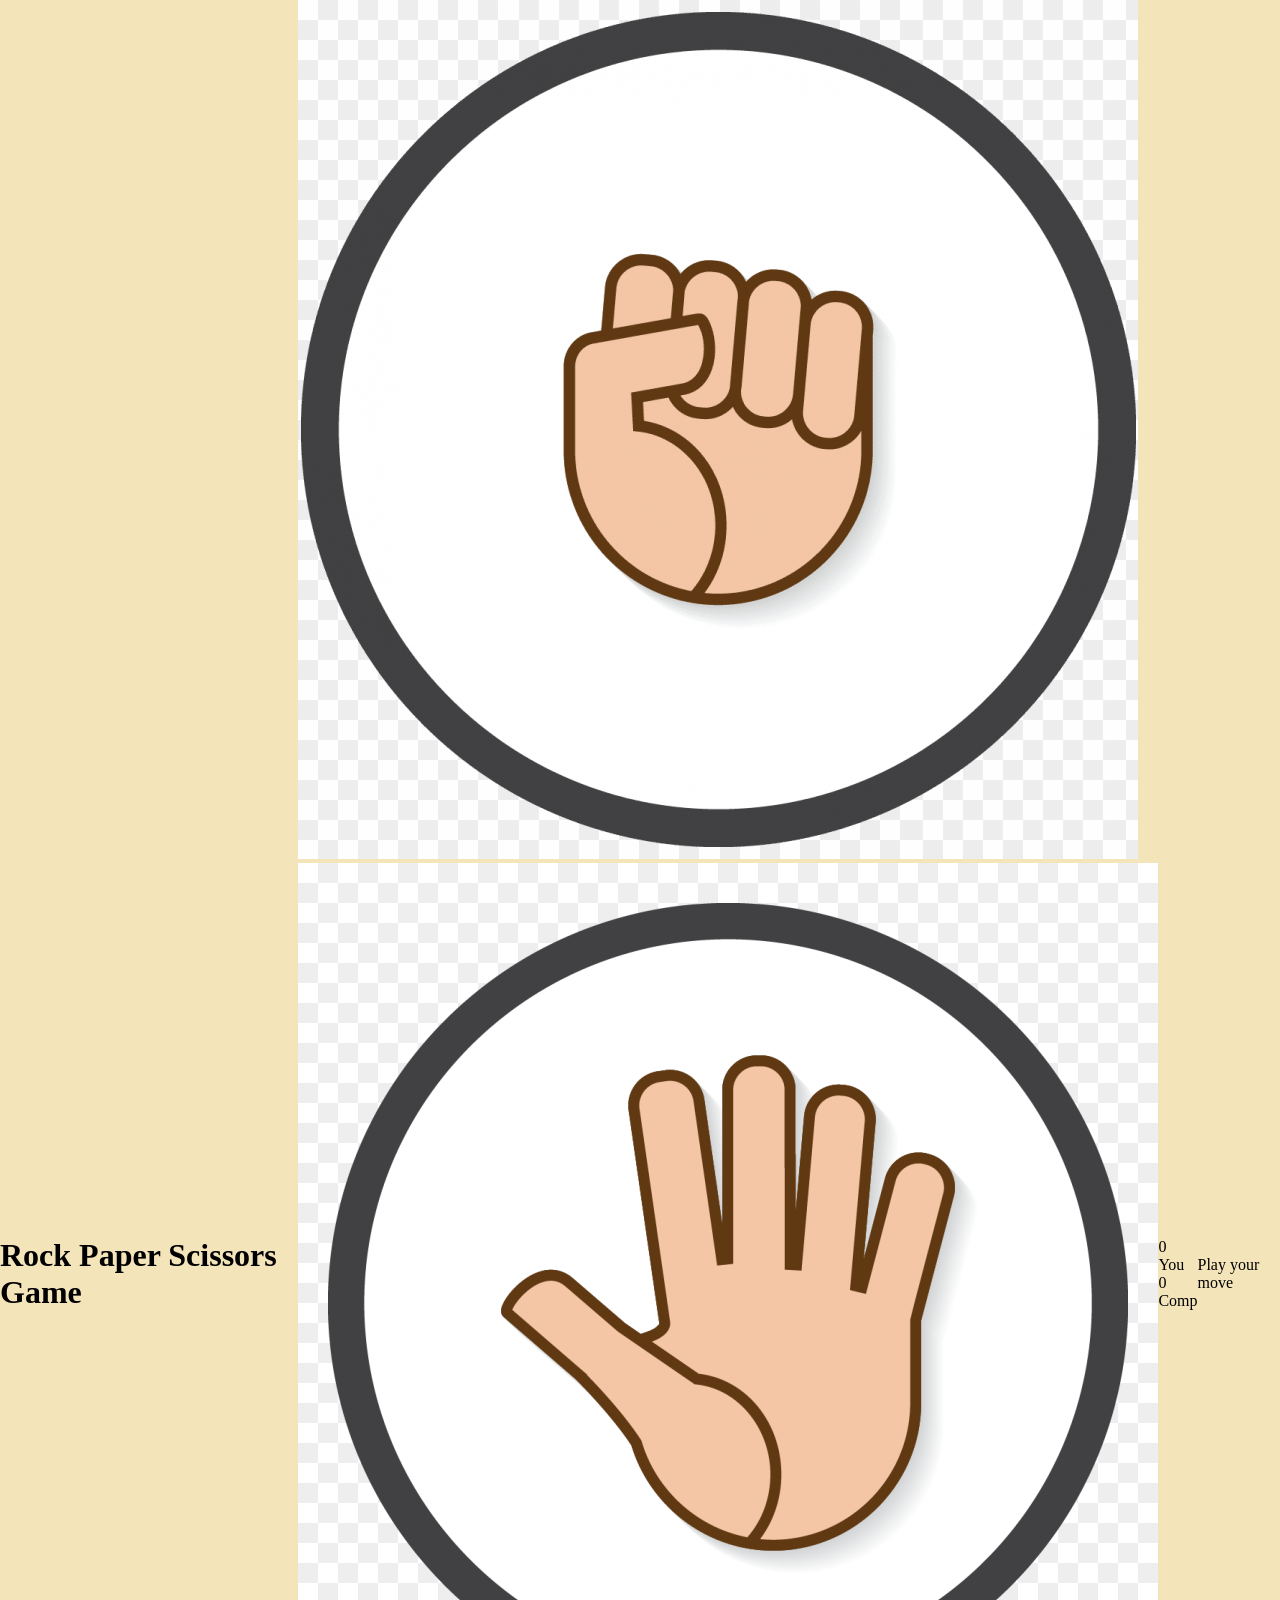
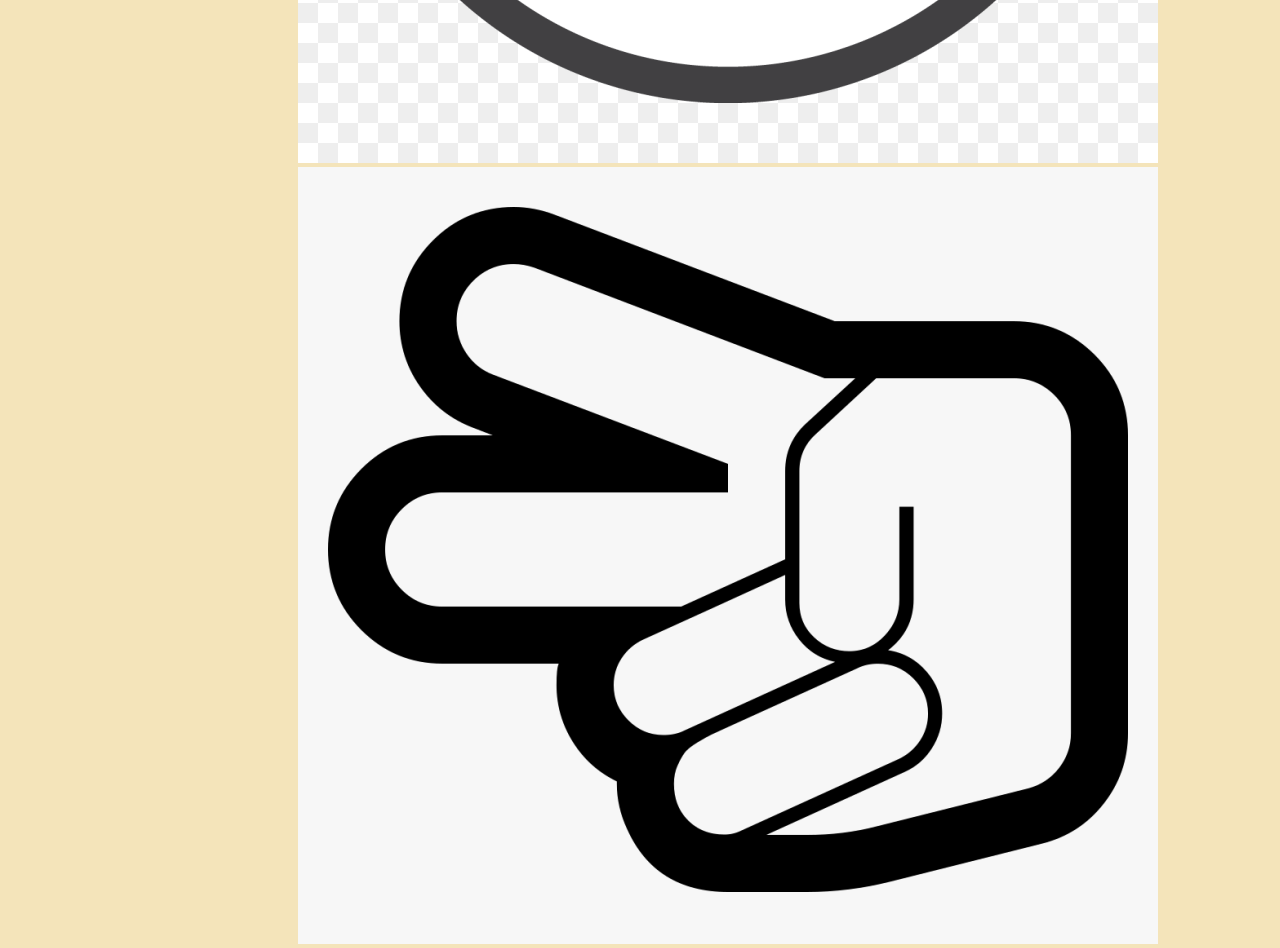
<file: index - Copy.html>
<!DOCTYPE html>
<html lang="en">
<head>
    <meta charset="UTF-8">
    <meta name="viewport" content="width=device-width, initial-scale=1.0">
    <title>Rock Paper Scissors Game</title>
    <link rel="stylesheet" href="style.css">
</head>

<body>

    <h1>Rock Paper Scissors Game</h1>

    <div class="choices">

        <div class="choice" id="rock">
            <img src="./images/rock.png">
        </div>

        <div class="choice" id="paper">
            <img src="./images/paper.png">
        </div>

        <div class="choice" id="scissors">
            <img src="./images/scissors.png">
        </div>

    </div>

    <div class="score-board">

        <div class="score">
            <p id="user-score">0</p>
            <p>You</p>
        </div>

        <div class="score">
            <p id="comp-score">0</p>
            <p>Comp</p>
        </div>

    </div>

    <div class="msg-container">
        <p id="msg">Play your move</p>
    </div>

    <script src="app.js"></script>

</body>
</html>
</file>
<file: style.css>
* {
  margin: 0;
  padding: 0;
}

body {
  display: flex;
  justify-content: center;
  align-items: center;
  min-height: 100vh;
  background-color: #f4e4ba;
}

.container {
  background-color: #fff;
  padding: 2rem;
  border-radius: 1rem;
  min-height: 45vh;
  width: 40vh;
}

form {
  margin: 2rem 0 1rem 0;
}

form select,
button,
input {
  width: 100%;
  border: none;
  outline: none;
  border-radius: 0.75rem;
}

form input {
  border: 1px solid lightgray;
  font-size: 1rem;
  height: 3rem;
  padding-left: 0.5rem;
}

.dropdown {
  display: flex;
  justify-content: space-between;
  align-items: center;
  margin-top: 2rem;
}

.dropdown i {
  font-size: 1.5rem;
  margin-top: 1rem;
}

.select-container img {
  max-width: 2rem;
}

.select-container {
  display: flex;
  justify-content: center;
  align-items: center;
  width: 6rem;
  border-radius: 0.5rem;
  border: 1px solid lightgray;
}

.select-container select {
  font-size: 1rem;
  width: auto;
}

.msg {
  margin: 2rem 0 2rem 0;
}

form button {
  height: 3rem;
  background-color: #af4d98;
  color: #fff;
  font-size: 1.15rem;
  cursor: pointer;
}
</file>
